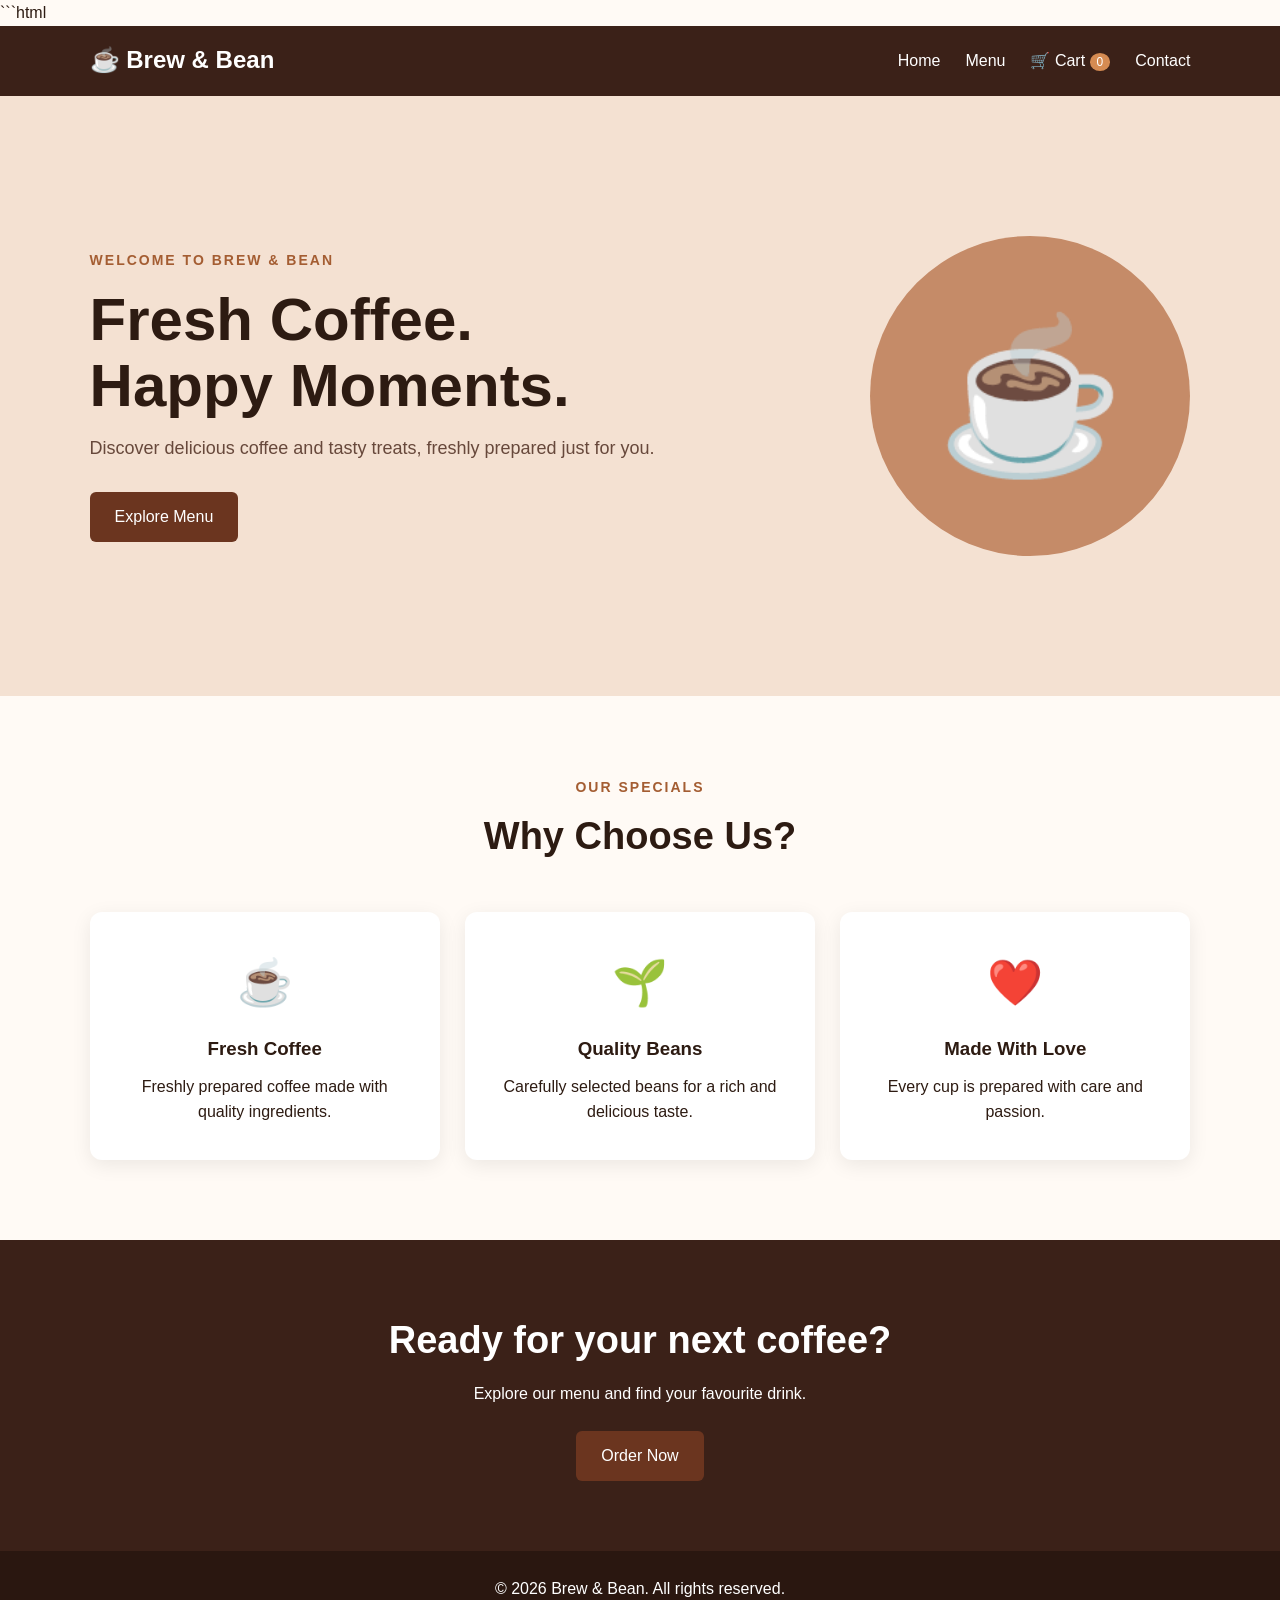
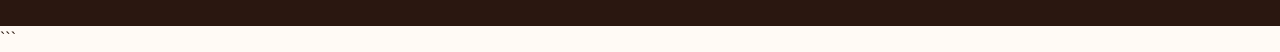
<file: index.html>
```html
<!DOCTYPE html>
<html lang="en">
<head>
    <meta charset="UTF-8">
    <meta name="viewport" content="width=device-width, initial-scale=1.0">

    <title>Brew & Bean | Coffee Shop</title>

    <link rel="stylesheet" href="css/style.css">
</head>

<body>

<header class="navbar">

    <a href="index.html" class="logo">
        ☕ Brew & Bean
    </a>

    <nav>
        <a href="index.html">Home</a>
        <a href="menu.html">Menu</a>

        <a href="cart.html">
            🛒 Cart <span id="cartCount">0</span>
        </a>

        <a href="contact.html">Contact</a>
    </nav>

</header>


<main>

    <section class="hero">

        <div class="hero-content">

            <p class="subtitle">WELCOME TO BREW & BEAN</p>

            <h1>
                Fresh Coffee.<br>
                Happy Moments.
            </h1>

            <p>
                Discover delicious coffee and tasty treats,
                freshly prepared just for you.
            </p>

            <a href="menu.html" class="btn">
                Explore Menu
            </a>

        </div>

        <div class="hero-image">
            ☕
        </div>

    </section>


    <section class="section">

        <div class="section-heading">
            <p class="subtitle">OUR SPECIALS</p>
            <h2>Why Choose Us?</h2>
        </div>

        <div class="features">

            <div class="feature-card">
                <div class="feature-icon">☕</div>
                <h3>Fresh Coffee</h3>
                <p>
                    Freshly prepared coffee made with quality ingredients.
                </p>
            </div>

            <div class="feature-card">
                <div class="feature-icon">🌱</div>
                <h3>Quality Beans</h3>
                <p>
                    Carefully selected beans for a rich and delicious taste.
                </p>
            </div>

            <div class="feature-card">
                <div class="feature-icon">❤️</div>
                <h3>Made With Love</h3>
                <p>
                    Every cup is prepared with care and passion.
                </p>
            </div>

        </div>

    </section>


    <section class="cta">

        <h2>Ready for your next coffee?</h2>

        <p>
            Explore our menu and find your favourite drink.
        </p>

        <a href="menu.html" class="btn">
            Order Now
        </a>

    </section>

</main>


<footer>
    <p>© 2026 Brew & Bean. All rights reserved.</p>
</footer>


<script src="js/common.js"></script>

</body>
</html>
```
</file>
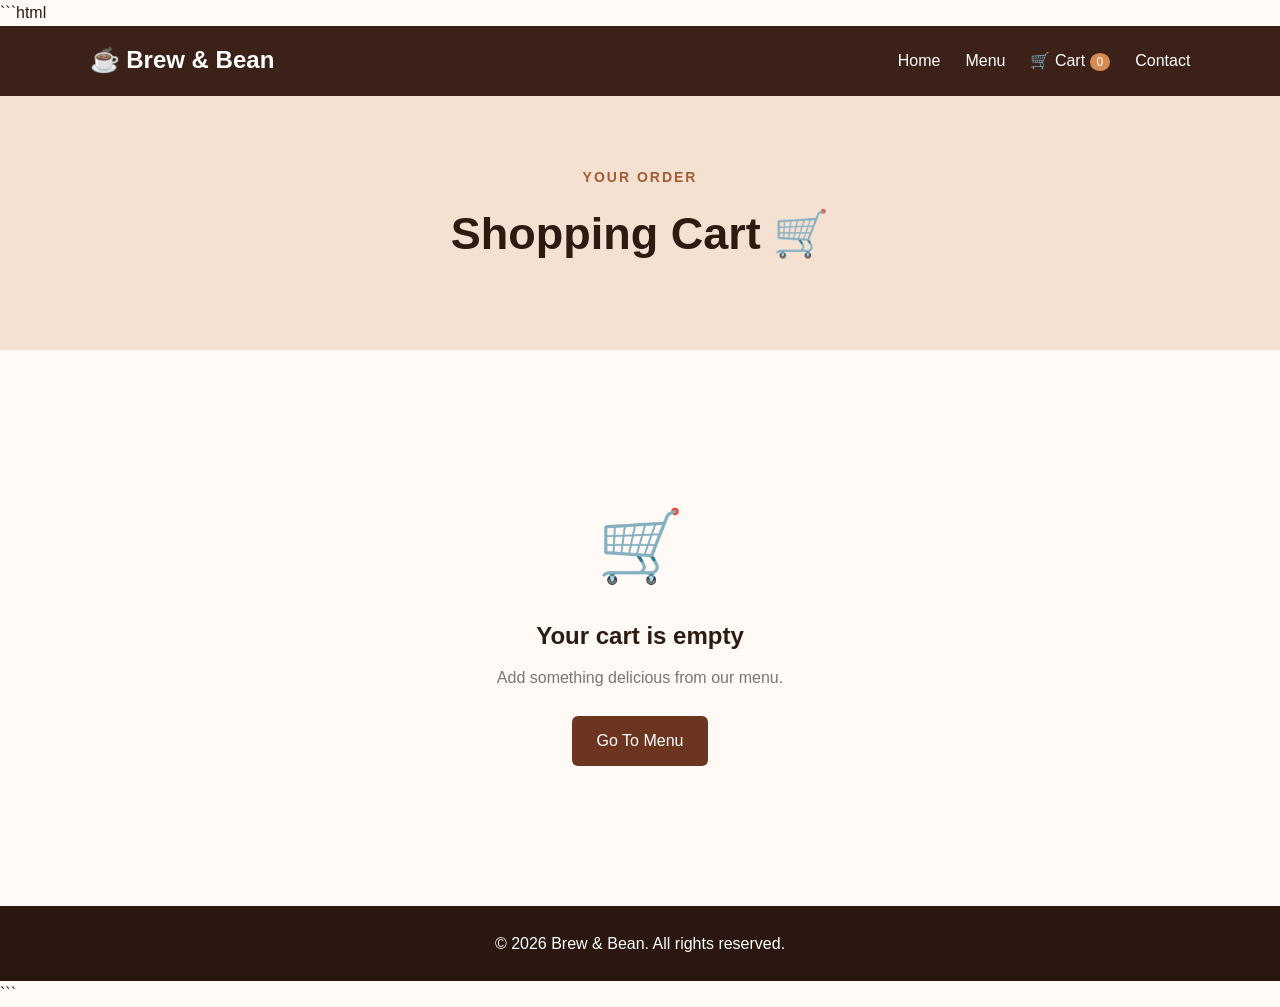
<file: cart.html>
```html
<!DOCTYPE html>
<html lang="en">

<head>

    <meta charset="UTF-8">

    <meta name="viewport"
          content="width=device-width, initial-scale=1.0">

    <title>Cart | Brew & Bean</title>

    <link rel="stylesheet" href="css/style.css">

</head>

<body>


<header class="navbar">

    <a href="index.html" class="logo">
        ☕ Brew & Bean
    </a>

    <nav>

        <a href="index.html">Home</a>

        <a href="menu.html">Menu</a>

        <a href="cart.html">
            🛒 Cart
            <span id="cartCount">0</span>
        </a>

        <a href="contact.html">Contact</a>

    </nav>

</header>


<main>

    <section class="page-header">

        <p class="subtitle">YOUR ORDER</p>

        <h1>Shopping Cart 🛒</h1>

    </section>


    <section class="cart-section">

        <div id="cartContainer"></div>

        <div id="emptyCart"
             class="empty-state">

            <div>🛒</div>

            <h2>Your cart is empty</h2>

            <p>
                Add something delicious from our menu.
            </p>

            <a href="menu.html" class="btn">
                Go To Menu
            </a>

        </div>


        <div id="cartSummary"
             class="cart-summary">

            <h2>Order Summary</h2>

            <div class="summary-row">

                <span>Subtotal</span>

                <span id="subtotal">
                    ₹0
                </span>

            </div>

            <div class="summary-row">

                <span>Delivery</span>

                <span id="delivery">
                    ₹40
                </span>

            </div>

            <hr>

            <div class="summary-row total">

                <span>Total</span>

                <span id="total">
                    ₹0
                </span>

            </div>

            <a href="checkout.html"
               class="btn full-btn">

                Proceed to Checkout

            </a>

        </div>

    </section>

</main>


<footer>

    <p>© 2026 Brew & Bean. All rights reserved.</p>

</footer>


<script src="js/common.js"></script>
<script src="js/cart.js"></script>

</body>
</html>
```
</file>
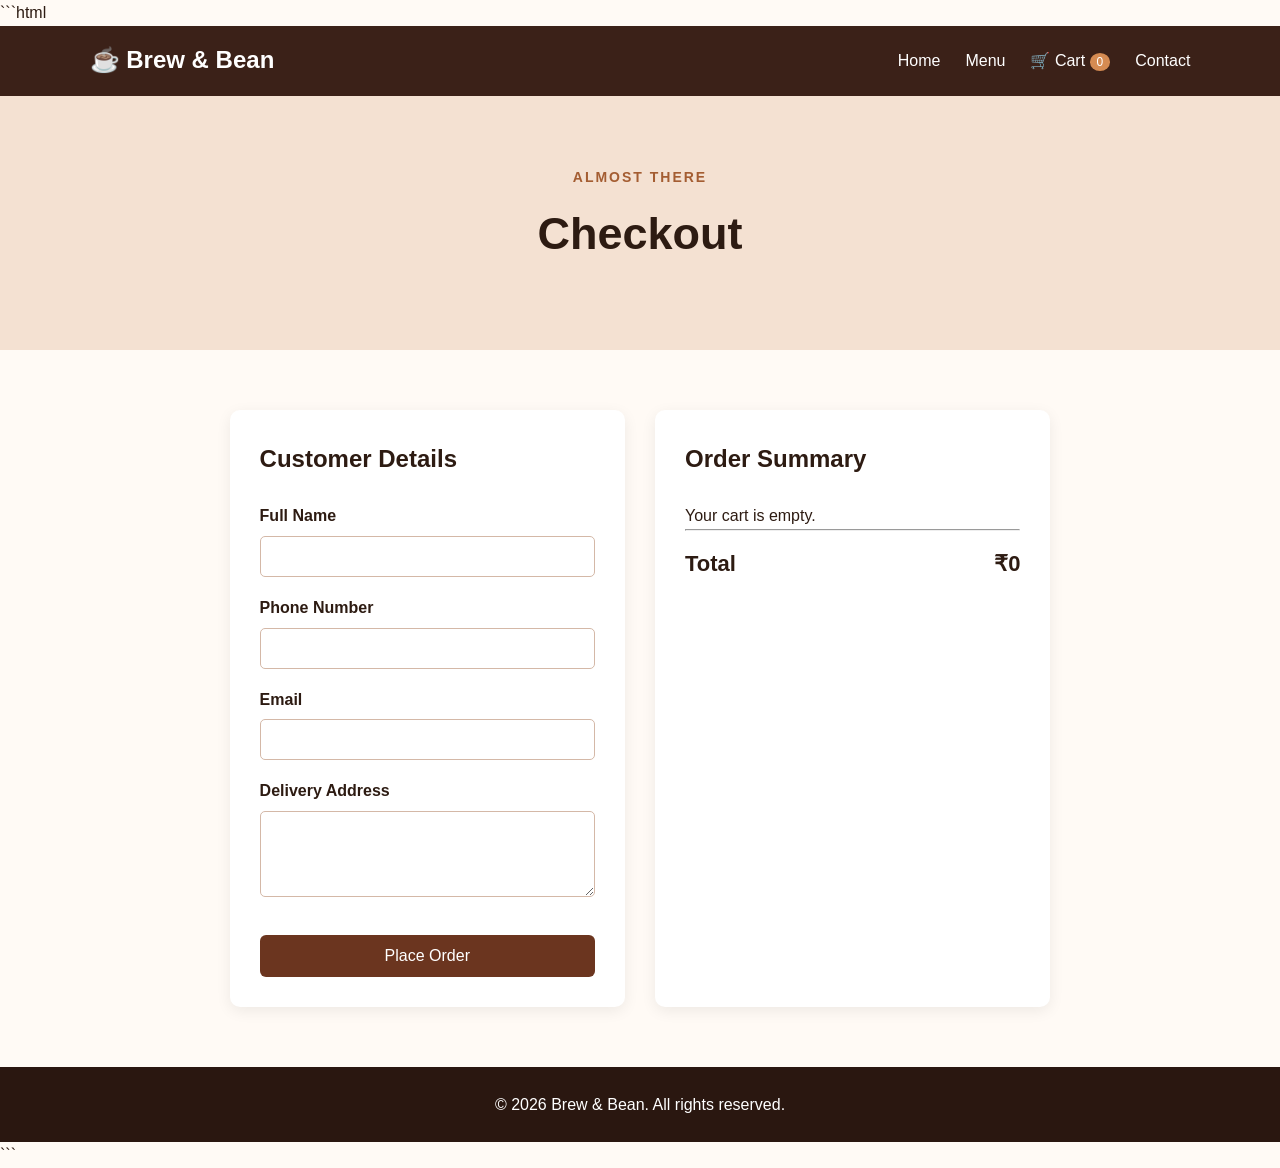
<file: checkout.html>
```html
<!DOCTYPE html>
<html lang="en">

<head>

    <meta charset="UTF-8">

    <meta name="viewport"
          content="width=device-width, initial-scale=1.0">

    <title>Checkout | Brew & Bean</title>

    <link rel="stylesheet" href="css/style.css">

</head>

<body>


<header class="navbar">

    <a href="index.html" class="logo">
        ☕ Brew & Bean
    </a>

    <nav>

        <a href="index.html">Home</a>

        <a href="menu.html">Menu</a>

        <a href="cart.html">
            🛒 Cart
            <span id="cartCount">0</span>
        </a>

        <a href="contact.html">Contact</a>

    </nav>

</header>


<main>

    <section class="page-header">

        <p class="subtitle">ALMOST THERE</p>

        <h1>Checkout</h1>

    </section>


    <section class="checkout-section">

        <form id="checkoutForm"
              class="checkout-form">

            <h2>Customer Details</h2>

            <label>
                Full Name
                <input
                    type="text"
                    id="name"
                    required
                >
            </label>


            <label>
                Phone Number
                <input
                    type="tel"
                    id="phone"
                    required
                >
            </label>


            <label>
                Email
                <input
                    type="email"
                    id="email"
                    required
                >
            </label>


            <label>
                Delivery Address
                <textarea
                    id="address"
                    rows="4"
                    required>
                </textarea>
            </label>


            <button
                type="submit"
                class="btn full-btn">

                Place Order

            </button>

        </form>


        <div class="checkout-summary">

            <h2>Order Summary</h2>

            <div id="checkoutItems"></div>

            <hr>

            <div class="summary-row total">

                <span>Total</span>

                <span id="checkoutTotal">
                    ₹0
                </span>

            </div>

        </div>

    </section>


    <div id="orderSuccess"
         class="success-message">

        🎉 Order placed successfully!

    </div>

</main>


<footer>

    <p>© 2026 Brew & Bean. All rights reserved.</p>

</footer>


<script src="js/common.js"></script>
<script src="js/checkout.js"></script>

</body>
</html>
```
</file>
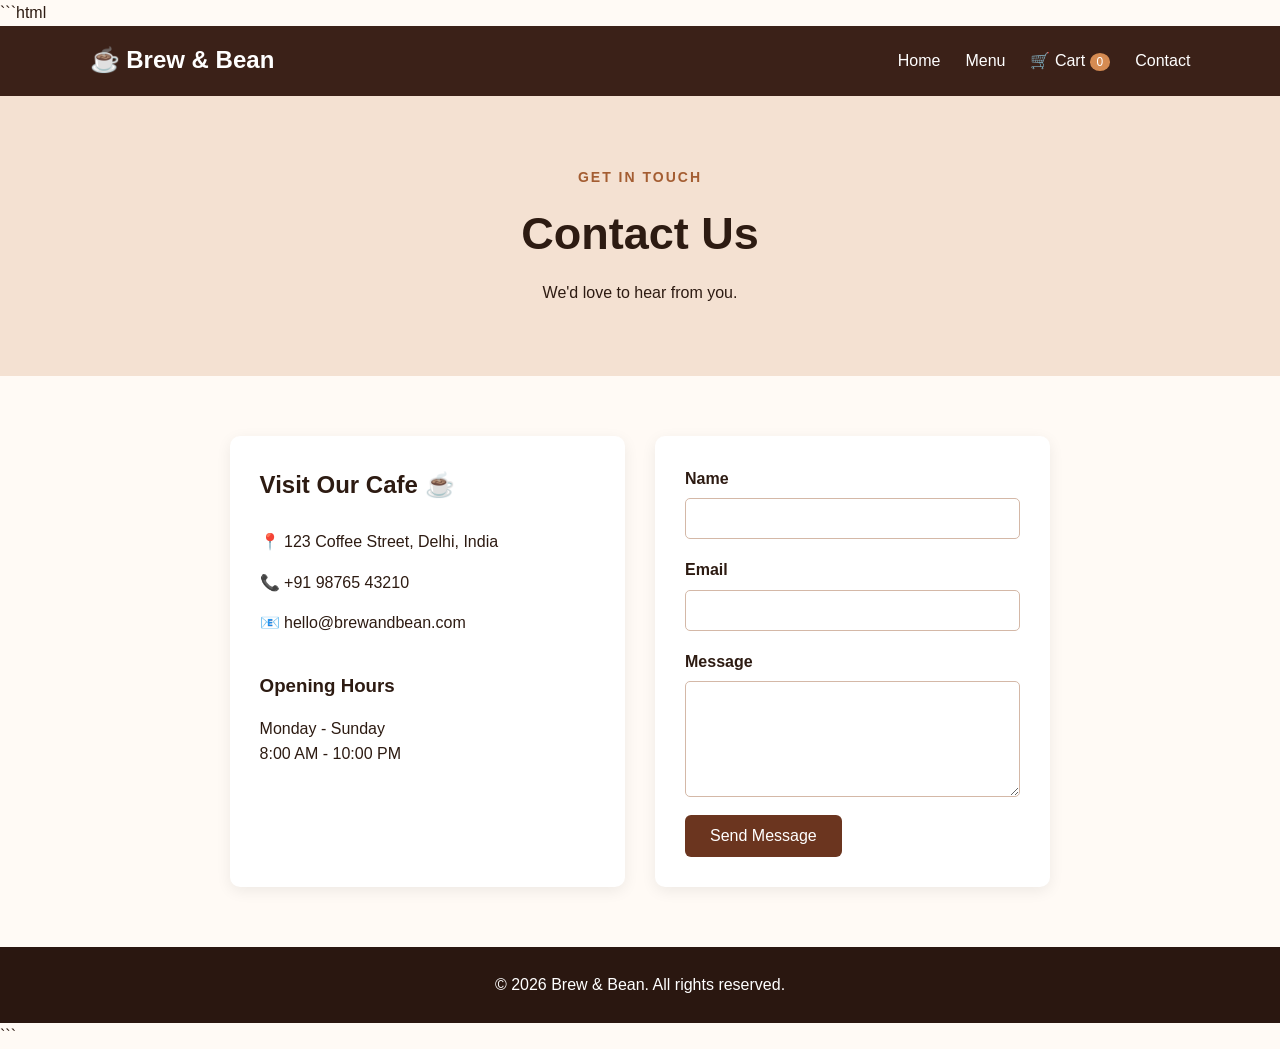
<file: contact.html>
```html
<!DOCTYPE html>
<html lang="en">

<head>

    <meta charset="UTF-8">

    <meta name="viewport"
          content="width=device-width, initial-scale=1.0">

    <title>Contact | Brew & Bean</title>

    <link rel="stylesheet" href="css/style.css">

</head>

<body>


<header class="navbar">

    <a href="index.html" class="logo">
        ☕ Brew & Bean
    </a>

    <nav>

        <a href="index.html">Home</a>

        <a href="menu.html">Menu</a>

        <a href="cart.html">
            🛒 Cart
            <span id="cartCount">0</span>
        </a>

        <a href="contact.html">Contact</a>

    </nav>

</header>


<main>

    <section class="page-header">

        <p class="subtitle">GET IN TOUCH</p>

        <h1>Contact Us</h1>

        <p>
            We'd love to hear from you.
        </p>

    </section>


    <section class="contact-section">

        <div class="contact-info">

            <h2>Visit Our Cafe ☕</h2>

            <p>
                📍 123 Coffee Street, Delhi, India
            </p>

            <p>
                📞 +91 98765 43210
            </p>

            <p>
                📧 hello@brewandbean.com
            </p>

            <h3>Opening Hours</h3>

            <p>
                Monday - Sunday<br>
                8:00 AM - 10:00 PM
            </p>

        </div>


        <form id="contactForm"
              class="contact-form">

            <label>
                Name

                <input
                    type="text"
                    id="contactName"
                    required
                >

            </label>


            <label>
                Email

                <input
                    type="email"
                    id="contactEmail"
                    required
                >

            </label>


            <label>
                Message

                <textarea
                    id="contactMessage"
                    rows="6"
                    required>
                </textarea>

            </label>


            <button
                type="submit"
                class="btn">

                Send Message

            </button>

        </form>

    </section>

</main>


<footer>

    <p>© 2026 Brew & Bean. All rights reserved.</p>

</footer>


<script src="js/common.js"></script>

<script>

const contactForm = document.getElementById("contactForm");

contactForm.addEventListener("submit", function(event) {

    event.preventDefault();

    alert("Thank you! Your message has been received.");

    contactForm.reset();

});

</script>

</body>
</html>
```
</file>
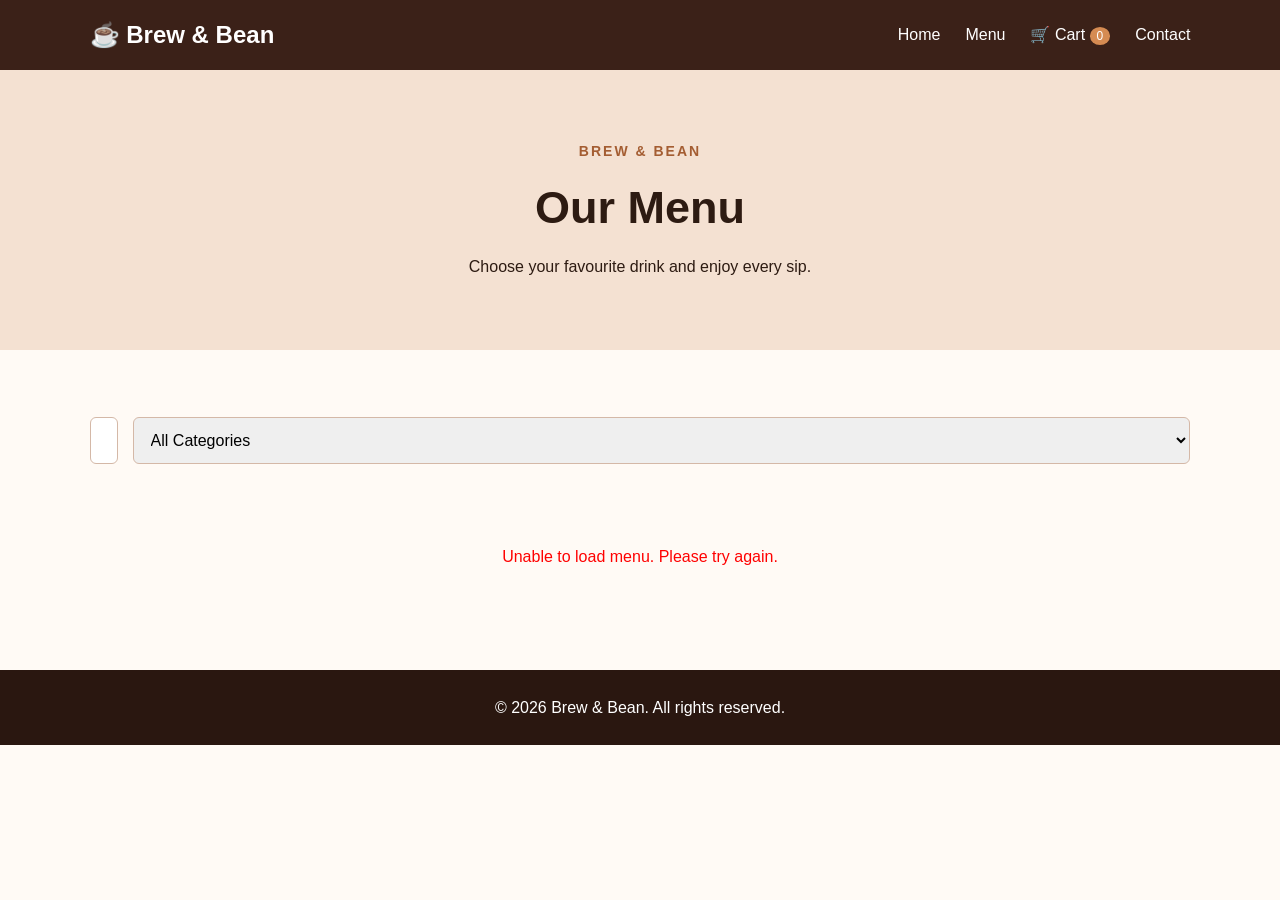
<file: menu.html>
<!DOCTYPE html>
<html lang="en">

<head>

    <meta charset="UTF-8">

    <meta name="viewport"
          content="width=device-width, initial-scale=1.0">

    <title>Menu | Brew & Bean</title>

    <link rel="stylesheet" href="css/style.css">

</head>

<body>


<header class="navbar">

    <a href="index.html" class="logo">
        ☕ Brew & Bean
    </a>

    <nav>

        <a href="index.html">Home</a>

        <a href="menu.html">Menu</a>

        <a href="cart.html">
            🛒 Cart
            <span id="cartCount">0</span>
        </a>

        <a href="contact.html">Contact</a>

    </nav>

</header>


<main>

    <section class="page-header">

        <p class="subtitle">BREW & BEAN</p>

        <h1>Our Menu</h1>

        <p>
            Choose your favourite drink and enjoy every sip.
        </p>

    </section>


    <section class="menu-section">

        <div class="menu-controls">

            <input
                type="text"
                id="searchInput"
                placeholder="Search coffee..."
            >

            <select id="categoryFilter">

                <option value="all">All Categories</option>

                <option value="coffee">Coffee</option>

                <option value="drinks">Drinks</option>

                <option value="dessert">Dessert</option>

            </select>

        </div>


        <div id="loading" class="loading">
            Loading menu...
        </div>


        <div id="error" class="error"></div>


        <div id="productContainer" class="product-grid"></div>

    </section>

</main>


<footer>

    <p>© 2026 Brew & Bean. All rights reserved.</p>

</footer>


<script src="js/api.js"></script>
<script src="js/common.js"></script>
<script src="js/menu.js"></script>

</body>
</html>
</file>
<file: css/style.css>
* {
    margin: 0;
    padding: 0;
    box-sizing: border-box;
}


body {
    font-family: Arial, sans-serif;
    background: #fffaf5;
    color: #2d1b12;
    line-height: 1.6;
}


a {
    text-decoration: none;
    color: inherit;
}


.navbar {
    min-height: 70px;
    padding: 15px 7%;

    display: flex;
    justify-content: space-between;
    align-items: center;

    background: #3b2118;
    color: white;

    position: sticky;
    top: 0;
    z-index: 100;
}


.logo {
    font-size: 24px;
    font-weight: bold;
}


.navbar nav {
    display: flex;
    gap: 25px;
    align-items: center;
}


.navbar nav a {
    transition: 0.3s;
}


.navbar nav a:hover {
    color: #e8b88a;
}


.navbar span {
    background: #d58b52;
    border-radius: 50%;
    padding: 2px 7px;
    font-size: 12px;
}


.hero {
    min-height: 600px;
    padding: 70px 7%;

    display: flex;
    align-items: center;
    justify-content: space-between;

    background: #f4e1d2;
}


.hero-content {
    max-width: 600px;
}


.subtitle {
    color: #a45d32;
    font-size: 14px;
    font-weight: bold;
    letter-spacing: 2px;
}


.hero h1 {
    font-size: 60px;
    line-height: 1.1;
    margin: 15px 0;
}


.hero-content > p:not(.subtitle) {
    margin-bottom: 30px;
    font-size: 18px;
    color: #67483b;
}


.hero-image {
    width: 320px;
    height: 320px;

    border-radius: 50%;

    display: flex;
    justify-content: center;
    align-items: center;

    font-size: 150px;

    background: #c58b68;
}


.btn {
    display: inline-block;

    border: none;
    cursor: pointer;

    padding: 12px 25px;

    background: #6b351f;
    color: white;

    border-radius: 6px;

    font-size: 16px;

    transition: 0.3s;
}


.btn:hover {
    background: #422014;
    transform: translateY(-2px);
}


.section {
    padding: 80px 7%;
}


.section-heading {
    text-align: center;
    margin-bottom: 45px;
}


.section-heading h2 {
    font-size: 38px;
    margin-top: 8px;
}


.features {
    display: grid;
    grid-template-columns: repeat(3, 1fr);
    gap: 25px;
}


.feature-card {
    padding: 35px;
    background: white;
    border-radius: 12px;
    text-align: center;

    box-shadow: 0 5px 20px rgba(0,0,0,0.08);
}


.feature-icon {
    font-size: 45px;
    margin-bottom: 15px;
}


.feature-card h3 {
    margin-bottom: 10px;
}


.cta {
    text-align: center;
    padding: 70px 20px;
    background: #3b2118;
    color: white;
}


.cta h2 {
    font-size: 38px;
    margin-bottom: 10px;
}


.cta p {
    margin-bottom: 25px;
}


.page-header {
    text-align: center;
    padding: 70px 20px;

    background: #f4e1d2;
}


.page-header h1 {
    font-size: 45px;
    margin: 10px 0;
}


.menu-section {
    padding: 60px 7%;
}


.menu-controls {
    display: flex;
    gap: 15px;
    margin-bottom: 40px;
}


.menu-controls input,
.menu-controls select {
    padding: 13px;
    border: 1px solid #d4b8a7;
    border-radius: 6px;
    font-size: 16px;
}


.menu-controls input {
    flex: 1;
}


.product-grid {
    display: grid;
    grid-template-columns: repeat(4, 1fr);
    gap: 25px;
}


.product-card {
    background: white;
    border-radius: 12px;
    overflow: hidden;

    box-shadow: 0 5px 20px rgba(0,0,0,0.08);

    transition: 0.3s;
}


.product-card:hover {
    transform: translateY(-5px);
}


.product-image {
    height: 200px;

    display: flex;
    align-items: center;
    justify-content: center;

    background: #ead2c0;

    font-size: 80px;
}


.product-content {
    padding: 20px;
}


.product-content h3 {
    margin-bottom: 8px;
}


.product-description {
    font-size: 14px;
    color: #777;

    min-height: 45px;
}


.product-bottom {
    display: flex;
    justify-content: space-between;
    align-items: center;

    margin-top: 15px;
}


.price {
    font-size: 20px;
    font-weight: bold;
}


.product-actions {
    display: flex;
    gap: 8px;
    margin-top: 15px;
}


.small-btn {
    flex: 1;

    padding: 9px;

    border: none;
    border-radius: 5px;

    cursor: pointer;

    background: #6b351f;
    color: white;
}


.favorite-btn {
    background: #f1ded2;
    color: #6b351f;
}


.loading,
.error {
    text-align: center;
    padding: 40px;
}


.error {
    color: red;
}


.empty-state {
    text-align: center;
    padding: 80px 20px;
}


.empty-state > div {
    font-size: 70px;
    margin-bottom: 15px;
}


.empty-state p {
    margin: 10px 0 25px;
    color: #777;
}


.cart-section {
    padding: 60px 7%;
    max-width: 1100px;
    margin: auto;
}


.cart-item {
    display: flex;
    align-items: center;
    gap: 20px;

    padding: 20px;
    margin-bottom: 15px;

    background: white;
    border-radius: 10px;

    box-shadow: 0 4px 15px rgba(0,0,0,0.07);
}


.cart-item-image {
    width: 90px;
    height: 90px;

    display: flex;
    align-items: center;
    justify-content: center;

    background: #ead2c0;

    font-size: 45px;

    border-radius: 8px;
}


.cart-item-info {
    flex: 1;
}


.quantity-controls {
    display: flex;
    align-items: center;
    gap: 10px;
}


.quantity-controls button {
    width: 30px;
    height: 30px;

    border: none;
    background: #6b351f;
    color: white;

    border-radius: 4px;

    cursor: pointer;
}


.remove-btn {
    border: none;
    background: transparent;
    color: #c0392b;
    cursor: pointer;
}


.cart-summary {
    margin-top: 30px;

    padding: 30px;

    background: white;

    border-radius: 10px;

    box-shadow: 0 4px 15px rgba(0,0,0,0.07);
}


.summary-row {
    display: flex;
    justify-content: space-between;

    margin: 15px 0;
}


.total {
    font-size: 22px;
    font-weight: bold;
}


.full-btn {
    width: 100%;
    text-align: center;
    margin-top: 20px;
}


.checkout-section {
    max-width: 1000px;
    margin: auto;
    padding: 60px 7%;

    display: grid;
    grid-template-columns: 1fr 1fr;

    gap: 30px;
}


.checkout-form,
.checkout-summary,
.contact-form,
.contact-info {
    background: white;
    padding: 30px;

    border-radius: 10px;

    box-shadow: 0 4px 15px rgba(0,0,0,0.07);
}


.checkout-form h2,
.checkout-summary h2 {
    margin-bottom: 25px;
}


label {
    display: block;
    margin-bottom: 18px;
    font-weight: bold;
}


input,
textarea,
select {
    width: 100%;

    margin-top: 7px;

    padding: 12px;

    border: 1px solid #d4b8a7;

    border-radius: 5px;

    font-family: inherit;
}


textarea {
    resize: vertical;
}


.checkout-item {
    display: flex;
    justify-content: space-between;
    margin: 12px 0;
}


.success-message {
    display: none;

    max-width: 600px;
    margin: 20px auto;

    padding: 20px;

    text-align: center;

    background: #dff5e1;
    color: #23652c;

    border-radius: 8px;
}


.contact-section {
    max-width: 1000px;
    margin: auto;

    padding: 60px 7%;

    display: grid;
    grid-template-columns: 1fr 1fr;

    gap: 30px;
}


.contact-info h2 {
    margin-bottom: 25px;
}


.contact-info p {
    margin: 15px 0;
}


.contact-info h3 {
    margin-top: 35px;
}


footer {
    padding: 25px;

    text-align: center;

    background: #2a1710;
    color: white;
}


@media (max-width: 900px) {

    .product-grid {
        grid-template-columns: repeat(2, 1fr);
    }

    .features {
        grid-template-columns: 1fr;
    }

    .hero {
        flex-direction: column;
        text-align: center;
        gap: 50px;
    }

    .checkout-section,
    .contact-section {
        grid-template-columns: 1fr;
    }

}


@media (max-width: 650px) {

    .navbar {
        flex-direction: column;
        gap: 15px;
    }

    .navbar nav {
        gap: 12px;
        flex-wrap: wrap;
        justify-content: center;
    }

    .hero h1 {
        font-size: 42px;
    }

    .hero-image {
        width: 220px;
        height: 220px;
        font-size: 100px;
    }

    .product-grid {
        grid-template-columns: 1fr;
    }

    .menu-controls {
        flex-direction: column;
    }

    .cart-item {
        flex-wrap: wrap;
    }

}
</file>
